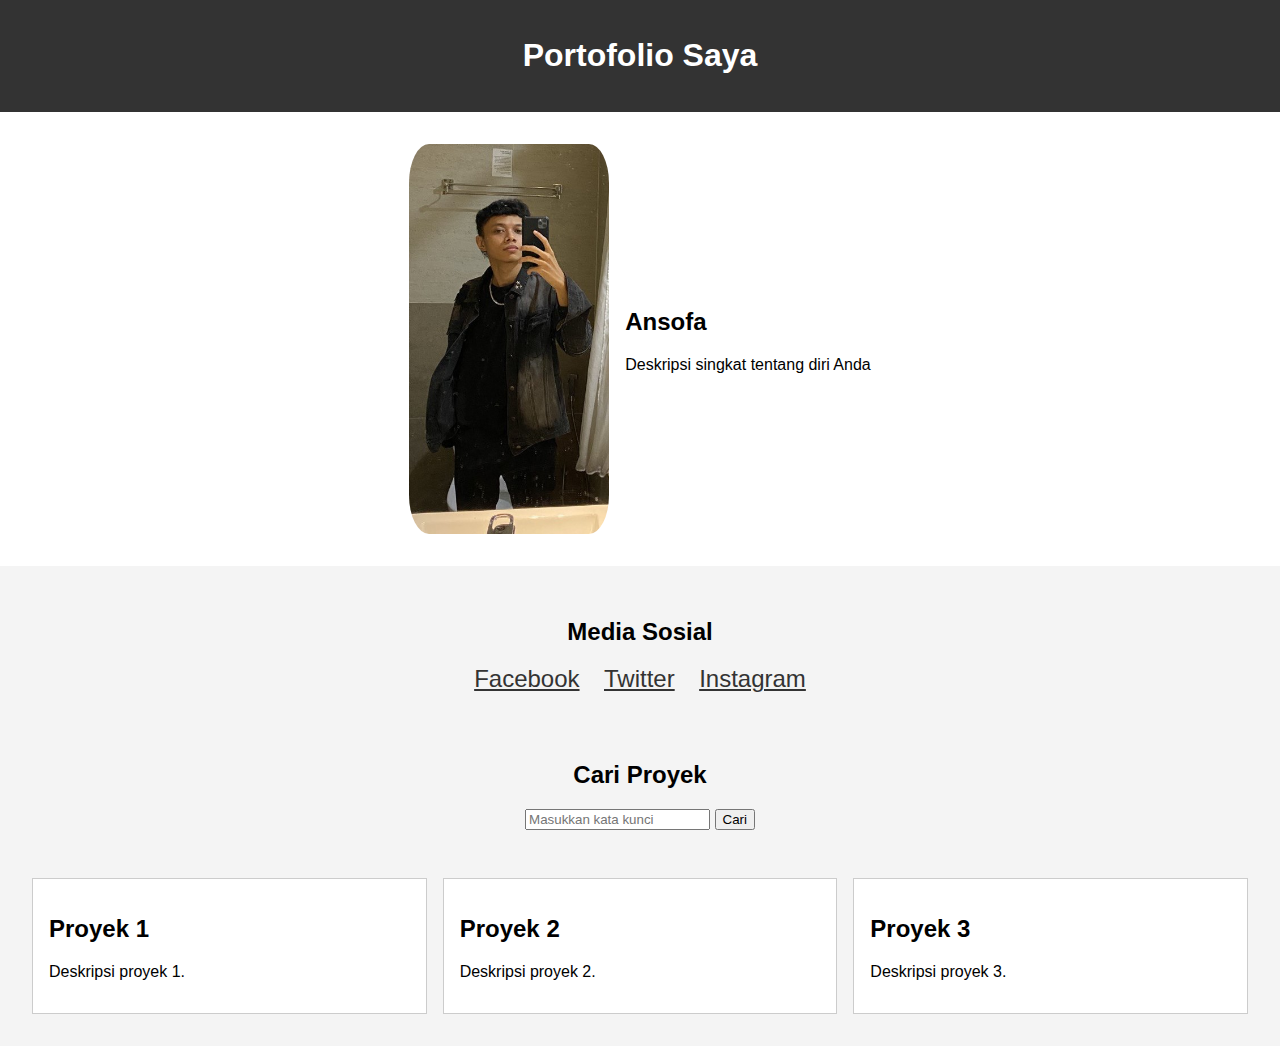
<file: index.html>
<!DOCTYPE html>
<html lang="en">
  <link rel="stylesheet" href="assets/css/styles.css" />
  <head>
    <meta charset="UTF-8" />
    <meta name="viewport" content="width=device-width, initial-scale=1.0" />
    <title>Portofolio Saya</title>
  </head>
  <body>
    <header>
      <h1>Portofolio Saya</h1>
    </header>
    <!-- Section Profile -->
    <section class="profile">
      <img src="assets/images/ansofa.jpg" alt="Foto Profil" />
      <div class="profile-info">
        <h2>Ansofa</h2>
        <p>Deskripsi singkat tentang diri Anda</p>
      </div>
    </section>
    <!-- Section Social Media -->
    <section class="social-media">
      <h2>Media Sosial</h2>
      <a href="https://www.facebook.com/ahmadmoersyidansofa">Facebook</a>
      <a href="https://www.twitter.com/">Twitter</a>
      <a href="https://www.instagram.com/ansofaa">Instagram</a>
    </section>
    <!-- Section portofolio -->
    <section class="search-form">
      <h2>Cari Proyek</h2>
      <form action="#">
        <input type="text" name="search" placeholder="Masukkan kata kunci" />
        <button type="submit">Cari</button>
      </form>
    </section>
    <div class="container" id="portofolioContainer">
      <!-- List portofolio akan ditambahkan oleh JavaScript di sini -->
    </div>
  </body>
  <script src="./assets/js/index.js"></script>
</html>
</file>
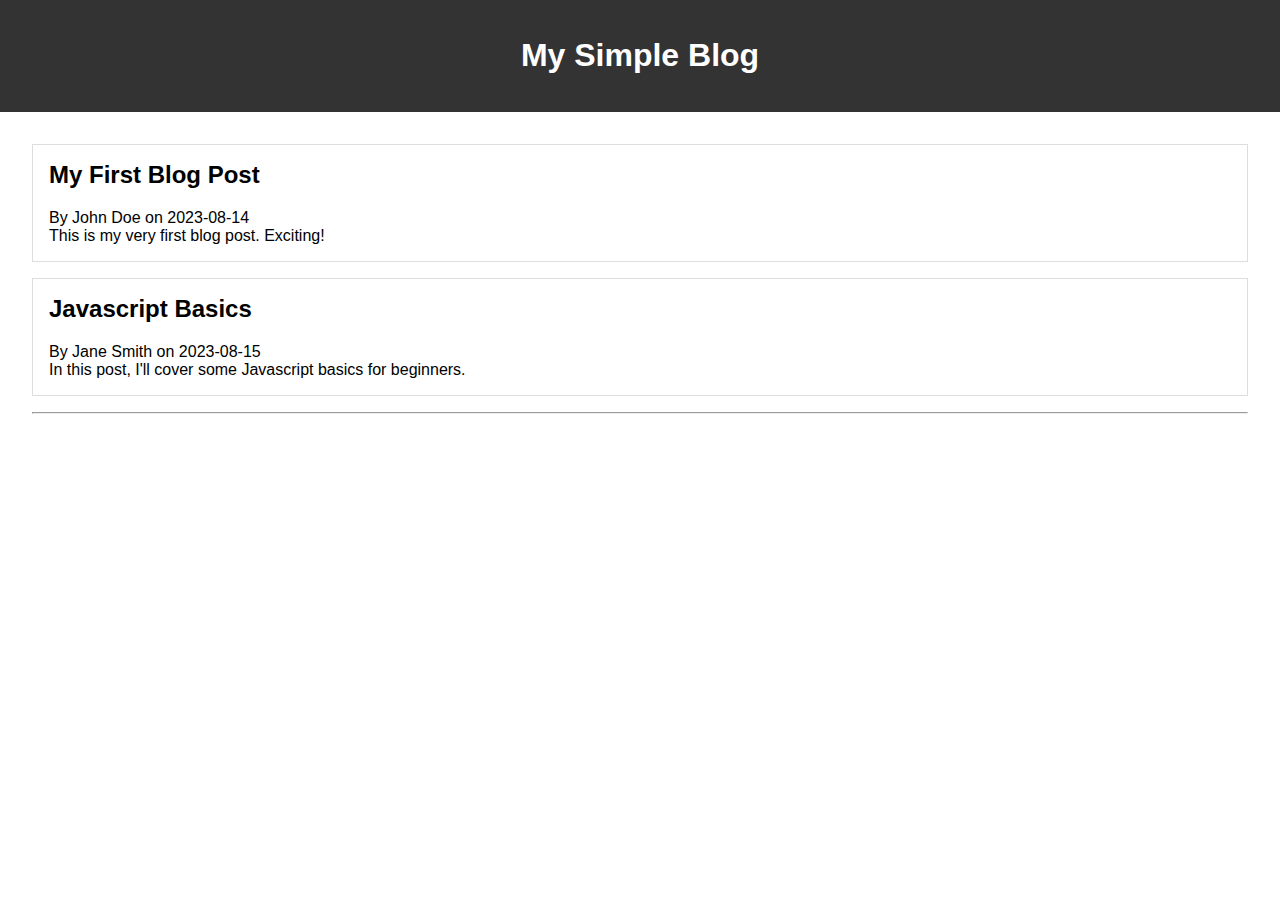
<file: blogs.html>
<!DOCTYPE html>
<html lang="en">
    <link rel="stylesheet" href="assets/css/blogs.css" /> 
<head>
    <meta charset="UTF-8">
    <meta name="viewport" content="width=device-width, initial-scale=1.0">
    <title>Simple Blog Page</title>

</head>
<body>
    <header>
        <h1>My Simple Blog</h1>
    </header>
    <main>
        <section id="blog-list">
            <!-- Blog posts will be dynamically generated here -->
        </section>
        <hr>
        <section id="blog-detail">
            <!-- Blog details will be displayed here -->
         </section>
    </main>
</body>
<script src="./assets/js/blogs.js"></script>
</html>
</file>
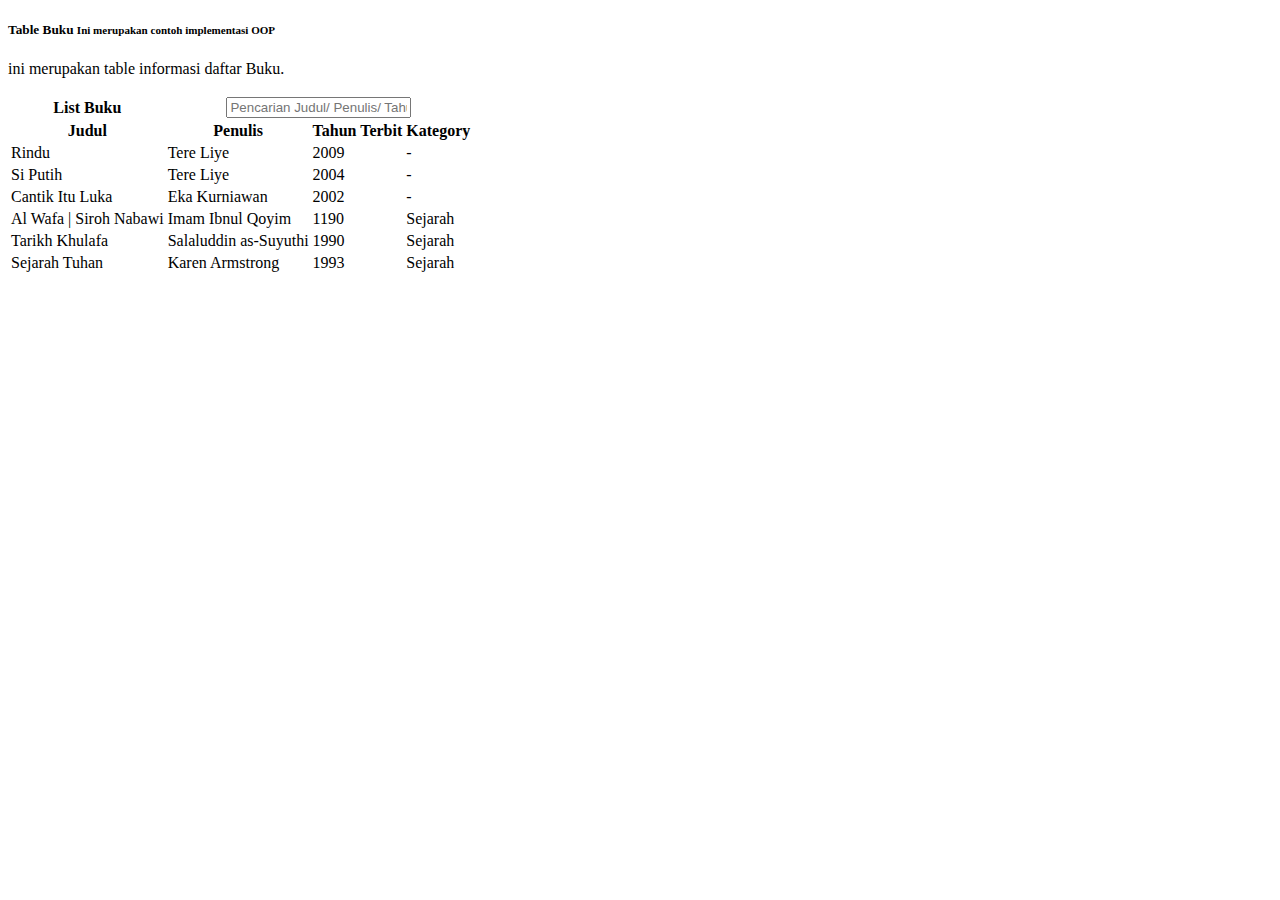
<file: oop.html>
<!doctype html>
<html lang="en">

<head>
    <!-- Required meta tags -->
    <meta charset="utf-8">
    <meta name="viewport" content="width=device-width, initial-scale=1">

    <!-- Bootstrap CSS -->
    <link href="https://cdn.jsdelivr.net/npm/bootstrap@5.0.2/dist/css/bootstrap.min.css" rel="stylesheet"
          integrity="sha384-EVSTQN3/azprG1Anm3QDgpJLIm9Nao0Yz1ztcQTwFspd3yD65VohhpuuCOmLASjC" crossorigin="anonymous">
    <title>Hello, world!</title>
</head>

<body>
    <!-- Exercise 1 -->
    <div class="container-fluid pt-1">
        <div class="row mb-1 mt-1">
            <div class="col-md-12 ">
                <div class="card">
                    <div class="card-body">
                        <h5 class="card-title">Table Buku <small class="text-muted">Ini merupakan contoh implementasi
                                OOP</small></h5>
                        <p class="card-text">ini merupakan table informasi daftar Buku.</p>
                    </div>
                </div>
            </div>
        </div>
        <!-- Table -->
        <div class="row">
            <div class="col-md-12">
                <table class="table table-bordered" id="table-book">
                    <thead>
                        <tr>
                            <th>List Buku</th>
                            <th colspan="3">
                                <div class="input-group">
                                    <input type="text" class="form-control" id="input-search-book"
                                           aria-label="Sizing example input" placeholder="Pencarian Judul/ Penulis/ Tahun Terbit"
                                           aria-describedby="inputGroup-sizing-default">
                                </div>
                            </th>
                        </tr>
                        <tr>
                            <th scope="col">Judul</th>
                            <th scope="col">Penulis</th>
                            <th scope="col">Tahun Terbit</th>
                            <th scope="col">Kategory</th>
                        </tr>
                    </thead>
                    <tbody>
                    </tbody>
                </table>
            </div>
        </div>
    </div>
</body>

<script src="https://ajax.googleapis.com/ajax/libs/jquery/3.6.0/jquery.min.js"></script>
<script src="./assets/js/oop.js"></script>
</html>
</file>
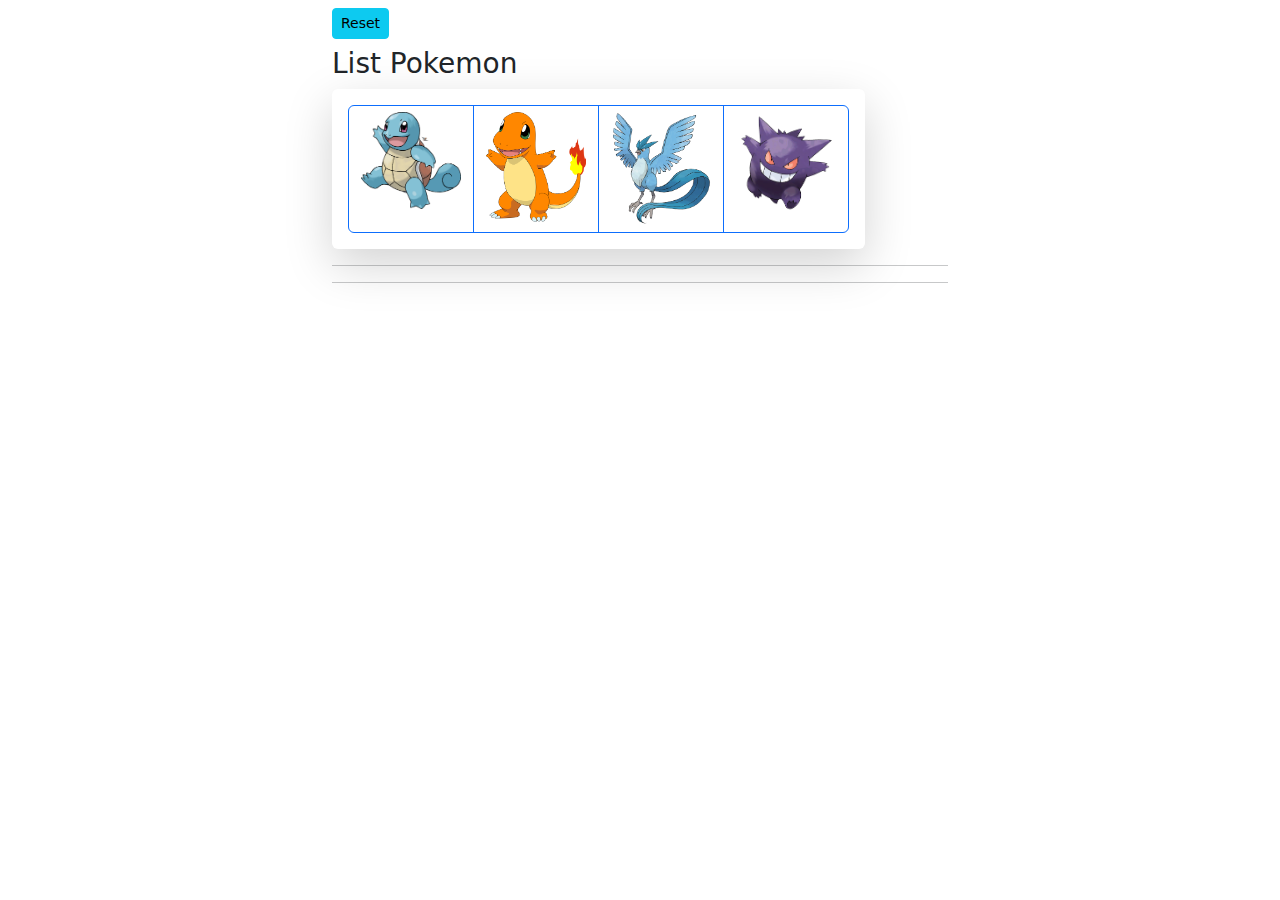
<file: pokemon.html>
<!DOCTYPE html>
<html lang="en">
  <head>
    <!-- Required meta tags -->
    <meta charset="utf-8" />
    <meta name="viewport" content="width=device-width, initial-scale=1" />

    <!-- Bootstrap CSS -->
    <link href="https://cdn.jsdelivr.net/npm/bootstrap@5.0.2/dist/css/bootstrap.min.css" rel="stylesheet" integrity="sha384-EVSTQN3/azprG1Anm3QDgp]LImINao@Yz1ztcQTwFspd3yD65VohhpuuCOmLASjC" crossorigin="anonymous" />
    <title>World of Pokemon</title>
  </head>

  <body>
    <!-- Exercise 1 -->
    <div class="container-fluid pt-1">
      <div class="row mb-1 mt-1">
        <div class="col-md-3"></div>
        <div class="col-md-6">
          <button class="btn btn-info btn-sm mb-2" id="btn-reset" type="reset">Reset</button>
          <h3 class="fw-light">List Pokemon</h3>
          <div class="btn-group shadow-lg p-3 bg-body rounded" role="group" aria-label="Basic radio toggle button group">
            <input type="radio" class="btn-check" name="btnradio" name="input-pokemon-1" value="pokemon_air" id="pokemon1" autocomplete="off" />
            <label class="btn btn-outline-primary" for="pokemon1">
              <img src="assets/images/pokemon_air.webp" width="100px" alt="" />
            </label>

            <input type="radio" class="btn-check" name="btnradio" id="pokemon2" autocomplete="off" />
            <label class="btn btn-outline-primary" for="pokemon2">
              <img src="assets/images/pokemon_api.webp" width="100px" alt="" />
            </label>

            <input type="radio" class="btn-check" name="btnradio" id="pokemon3" autocomplete="off" />
            <label class="btn btn-outline-primary" for="pokemon3">
              <img src="assets/images/pokemon_angin.webp" width="100px" alt="" />
            </label>

            <input type="radio" class="btn-check" name="btnradio" id="pokemon4" autocomplete="off" />
            <label class="btn btn-outline-primary" for="pokemon4">
              <img src="assets/images/pokemon_jahat.webp" width="100px" alt="" />
            </label>
          </div>
          <hr />
          <h1 class="fw-light" id="pokemon-result"></h1>
          <hr />
        </div>
        <div class="col-md-3"></div>
      </div>
    </div>
  </body>
  <script>
    class Pokemon {
      reset() {
        window.location.reload();
      }

      showPokemonApi() {
        const pokemon_result = document.getElementById("pokemon-result");
        pokemon_result.innerHTML = "";
        pokemon_result.innerHTML = "Aku pokemon api";
        pokemon_result.style.color = "red";
      }
      showPokemonAir() {
        const pokemon_result = document.getElementById("pokemon-result");
        pokemon_result.innerHTML = "";
        pokemon_result.innerHTML = "Aku pokemon air";
        pokemon_result.style.color = "blue";
      }
      showPokemonAngin() {
        const pokemon_result = document.getElementById("pokemon-result");
        pokemon_result.innerHTML = "";
        pokemon_result.innerHTML = "Aku pokemon air";
        pokemon_result.style.color = "gray";
      }
      showPokemonJahat() {
        const pokemon_result = document.getElementById("pokemon-result");
        pokemon_result.innerHTML = "";
        pokemon_result.innerHTML = "Aku pokemon jahat";
        pokemon_result.style.color = "black";
      }
    }
    const pokemon = new Pokemon();

    const pokemon_air = document.getElementById("pokemon1");
    pokemon_air.addEventListener("click", pokemon.showPokemonAir);

    const pokemon_api = document.getElementById("pokemon2");
    pokemon_api.addEventListener("click", pokemon.showPokemonApi);

    const pokemon_angin = document.getElementById("pokemon3");
    pokemon_angin.addEventListener("click", (event) => {
      pokemon.showPokemonAngin();
    });

    const pokemon_jahat = document.getElementById("pokemon4");
    pokemon_jahat.addEventListener("click", pokemon.showPokemonJahat);

    const btn_reset = document.getElementById("btn-reset");
    btn_reset.addEventListener("click", pokemon.reset);
  </script>
</html>
</file>
<file: assets/css/styles.css>
body {
  font-family: Arial, sans-serif;
  margin: 0;
  padding: 0;
  background-color: #f4f4f4;
}
header {
  background-color: #333;
  color: #fff;
  text-align: center;
  padding: 1em;
}
.profile {
  display: flex;
  align-items: center;
  justify-content: center;
  padding: 2em;
  background-color: #fff;
}
.profile img {
  max-width: 200px;
  border-radius: 10%;
  margin-right: 1em;
}
.profile-info {
  text-align: left;
}
.container {
  display: grid;
  grid-template-columns: repeat(auto-fit, minmax(250px, 1fr));
  gap: 1em;
  padding: 2em;
}
.item {
  border: 1px solid #ccc;
  padding: 1em;
  background-color: #fff;
}
/* Section Profile */
.social-media {
  text-align: center;
  background-color: #f4f4f4;
  padding: 2em;
}
.social-media a {
  display: inline-block;
  margin: 0 10px;
  color: #333;
  font-size: 1.5em;
}
.search-form {
    text-align: center;
    padding: 1em;
    background-color: #f4f4f4;
}
</file>
<file: assets/css/blogs.css>
body {
    font-family: Arial, sans-serif;
    margin: 0;
    padding: 0;
}

header {
    background-color: #333;
    color: #fff;
    text-align: center;
    padding: 1rem;
}

main {
    padding: 2rem;
}

.blog-post {
    border: 1px solid #ddd;
    margin-bottom: 1rem;
    padding: 1rem;
}

.blog-post h2 {
    margin-top: 0;
}

.blog-post p {
    margin: 0;
}
</file>
